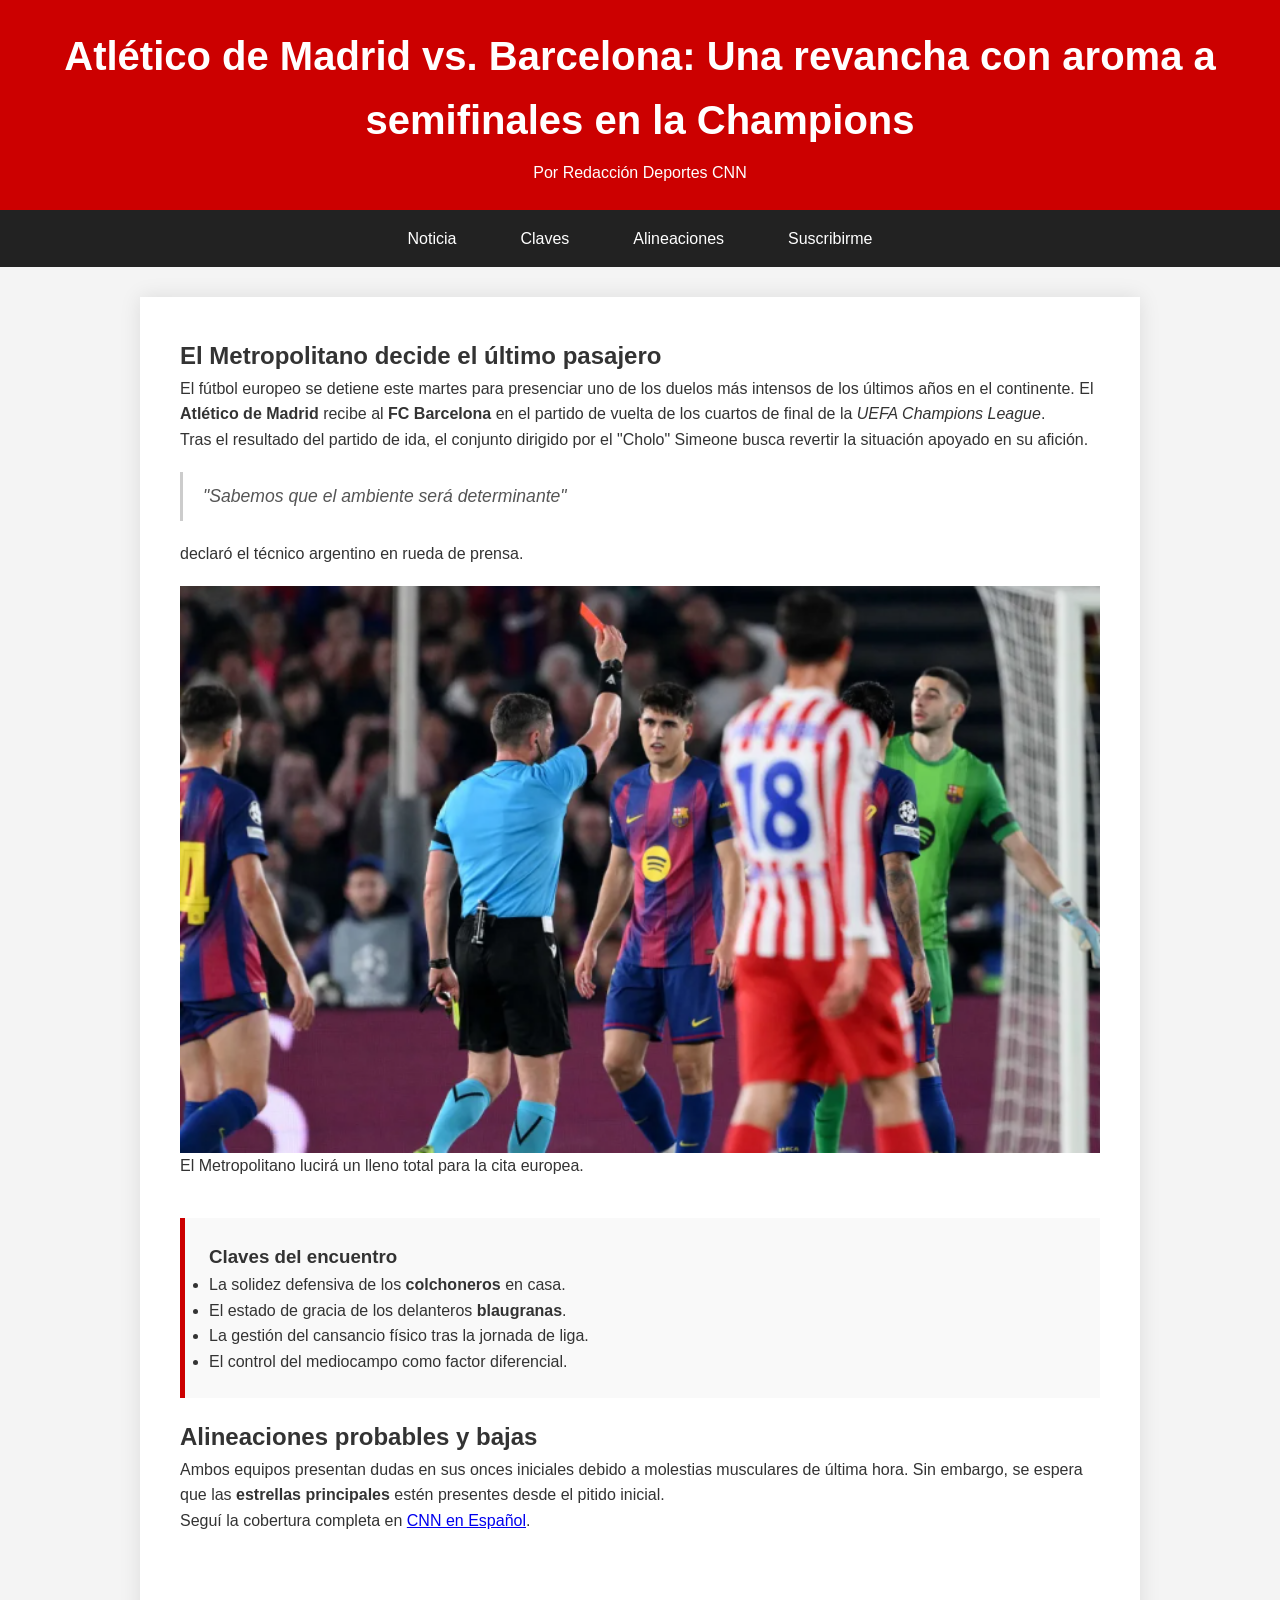
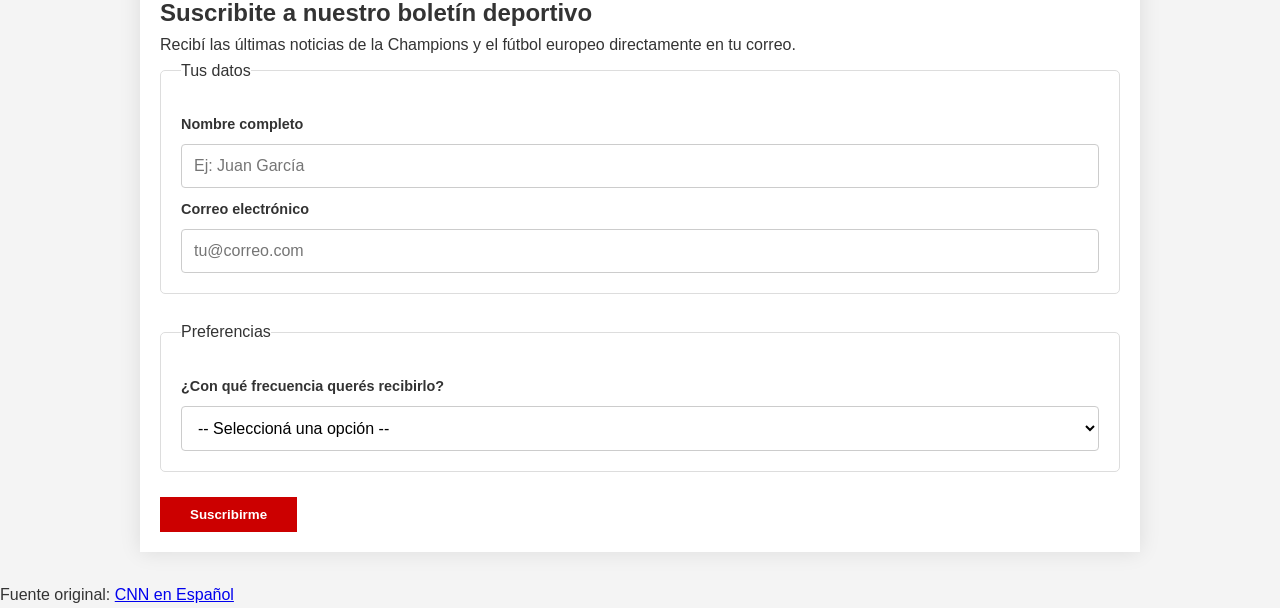
<file: index.html>
<!DOCTYPE html>
<html lang="es">
<head>
    <meta charset="UTF-8">
    <meta name="viewport" content="width=device-width, initial-scale=1.0">
    <title>Noticia: Atlético vs Barcelona - Champions League</title>
    <link rel="stylesheet" href="./css/style.css">
</head>
<body>

    <header class="main-header">
        <h1>Atlético de Madrid vs. Barcelona: Una revancha con aroma a semifinales en la Champions</h1>
        <p class="author">Por <span>Redacción Deportes CNN</span></p>
    </header>

    <nav class="navbar">
        <ul>
            <li><a href="#noticia">Noticia</a></li>
            <li><a href="#claves">Claves</a></li>
            <li><a href="#alineaciones">Alineaciones</a></li>
            <li><a href="#suscripcion">Suscribirme</a></li>
        </ul>
    </nav>

    <main class="container">
        <article id="noticia" class="news-content">
            <header>
                <h2 class="subtitle">El Metropolitano decide el último pasajero</h2>
            </header>

            <section class="text-content">
                <p>
                    El fútbol europeo se detiene este martes para presenciar uno de los duelos más intensos 
                    de los últimos años en el continente. El <strong>Atlético de Madrid</strong> recibe al 
                    <strong>FC Barcelona</strong> en el partido de vuelta de los cuartos de final de la 
                    <em class="highlight">UEFA Champions League</em>.
                </p>

                <p>
                    Tras el resultado del partido de ida, el conjunto dirigido por el 
                    <span class="coach">"Cholo" Simeone</span> busca revertir la situación apoyado en su afición. 
                    <blockquote class="quote">"Sabemos que el ambiente será determinante"</blockquote> 
                    declaró el técnico argentino en rueda de prensa.
                </p>

                <figure class="image-wrapper">
                    <img src="images/imagenRoja.png" alt="Estadio Metropolitano antes del partido">
                    <figcaption class="caption">El Metropolitano lucirá un lleno total para la cita europea.</figcaption>
                </figure>
            </section>

            <section id="claves" class="highlight-box">
                <h3>Claves del encuentro</h3>
                <ul class="check-list">
                    <li>La solidez defensiva de los <strong>colchoneros</strong> en casa.</li>
                    <li>El estado de gracia de los delanteros <strong>blaugranas</strong>.</li>
                    <li>La gestión del cansancio físico tras la jornada de liga.</li>
                    <li>El control del <span class="term">mediocampo</span> como factor diferencial.</li>
                </ul>
            </section>

            <section id="alineaciones">
                <h2>Alineaciones probables y bajas</h2>
                <p>
                    Ambos equipos presentan dudas en sus onces iniciales debido a molestias musculares 
                    de última hora. Sin embargo, se espera que las <strong>estrellas principales</strong> 
                    estén presentes desde el pitido inicial.
                </p>
                <p class="source-link">
                    Seguí la cobertura completa en 
                    <a href="https://cnnespanol.cnn.com" target="_blank">CNN en Español</a>.
                </p>
            </section>
        </article>

        <section id="suscripcion" class="form-container">
            <h2>Suscribite a nuestro boletín deportivo</h2>
            <p>Recibí las últimas noticias de la Champions y el fútbol europeo directamente en tu correo.</p>

            <form action="#" method="post" class="subscription-form">
                <fieldset>
                    <legend>Tus datos</legend>
                    <label for="nombre">Nombre completo</label>
                    <input type="text" id="nombre" name="nombre" placeholder="Ej: Juan García" required>

                    <label for="email">Correo electrónico</label>
                    <input type="email" id="email" name="email" placeholder="tu@correo.com" required>
                </fieldset>

                <fieldset>
                    <legend>Preferencias</legend>
                    <label for="frecuencia">¿Con qué frecuencia querés recibirlo?</label>
                    <select id="frecuencia" name="frecuencia">
                        <option value="">-- Seleccioná una opción --</option>
                        <option value="diario">Diario</option>
                        <option value="semanal">Semanal</option>
                        <option value="grandes-partidos">Solo grandes partidos</option>
                    </select>
                </fieldset>

                <button type="submit" class="btn-submit">Suscribirme</button>
            </form>
        </section>
    </main>

    <footer class="main-footer">
        <p>Fuente original: <a href="https://cnnespanol.cnn.com">CNN en Español</a></p>
    </footer>

</body>
</html>
</file>
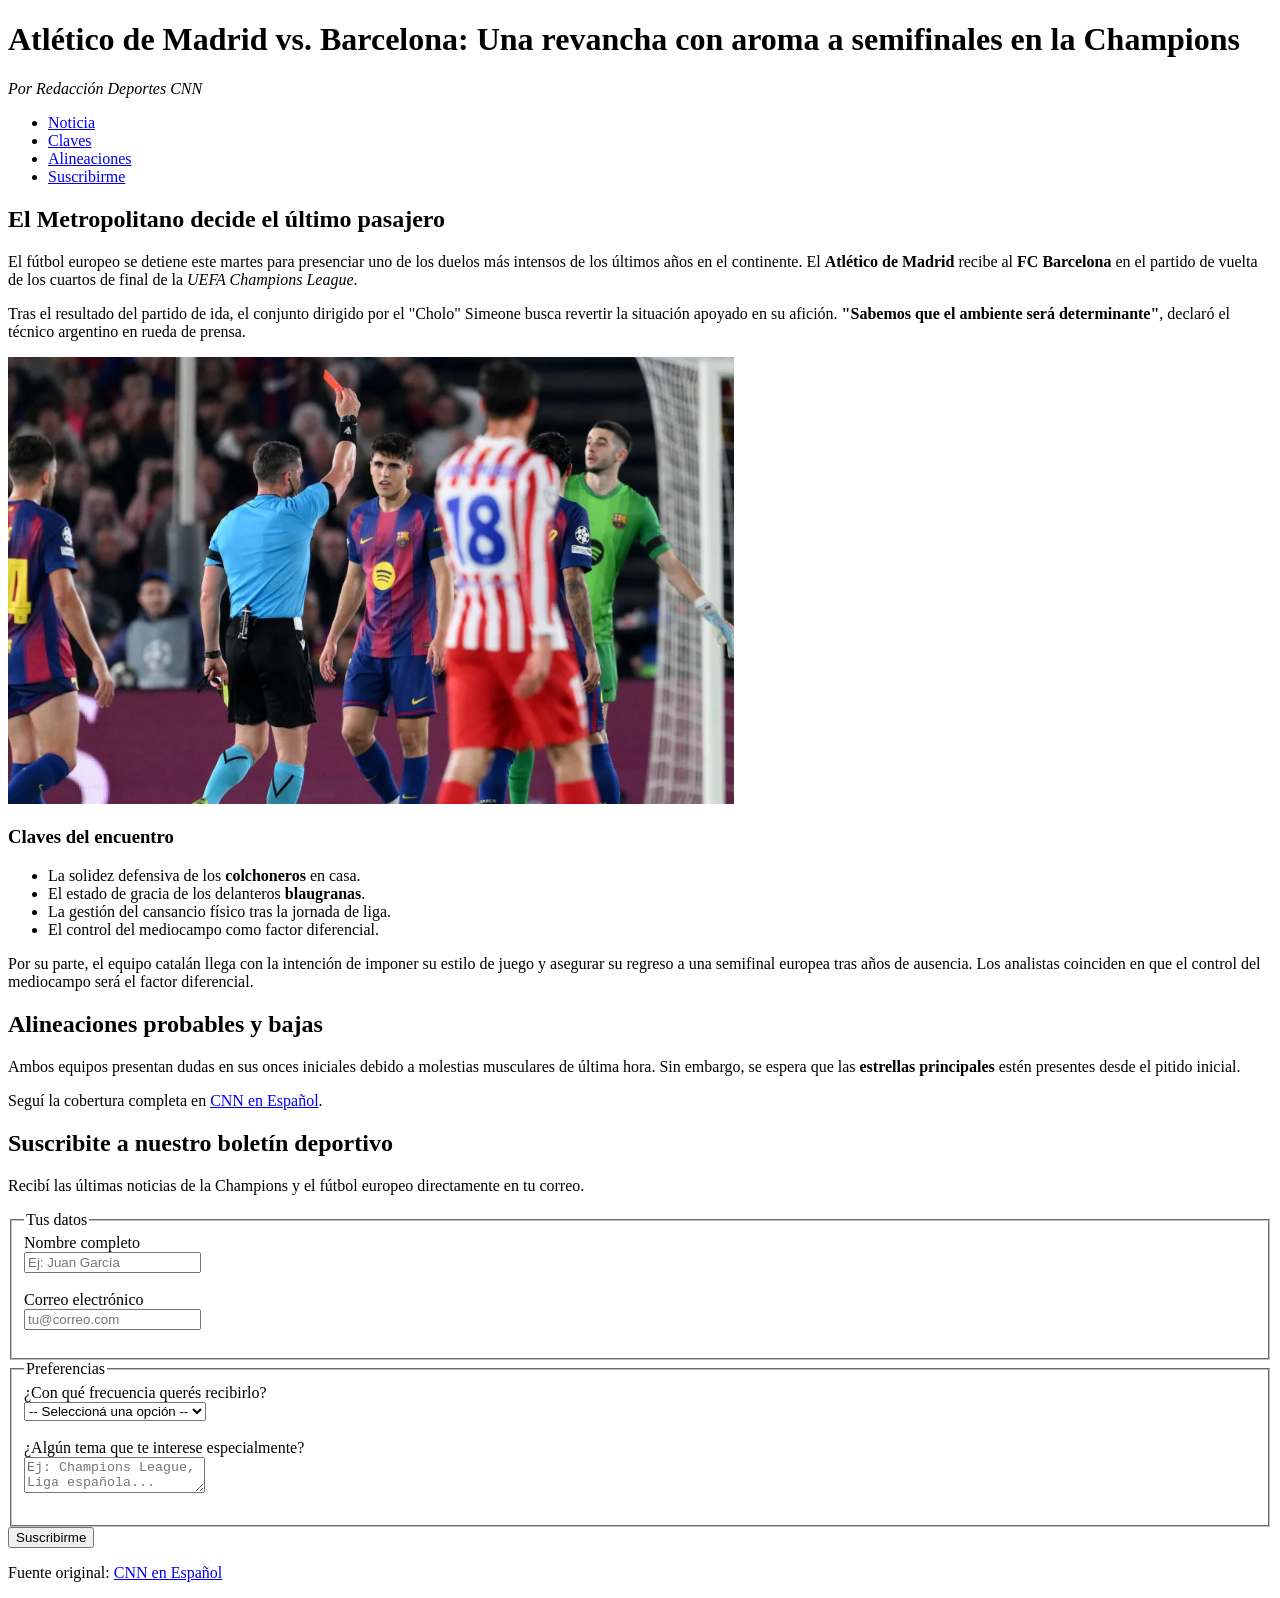
<file: clase-03/index.html>
<!DOCTYPE html>
<html lang="es">
<head>
    <meta charset="UTF-8">
    <meta name="viewport" content="width=device-width, initial-scale=1.0">
    <title>Noticia: Atlético vs Barcelona - Champions League</title>
</head>
<body>

    <header>
        <h1>Atlético de Madrid vs. Barcelona: Una revancha con aroma a semifinales en la Champions</h1>
        <p><em>Por Redacción Deportes CNN</em></p>
    </header>

    <nav>
        <ul>
            <li><a href="#noticia">Noticia</a></li>
            <li><a href="#claves">Claves</a></li>
            <li><a href="#alineaciones">Alineaciones</a></li>
            <li><a href="#suscripcion">Suscribirme</a></li>
        </ul>
    </nav>

    <main>

        <article id="noticia">
            <section>
                <h2>El Metropolitano decide el último pasajero</h2>

                <p>
                    El fútbol europeo se detiene este martes para presenciar uno de los duelos más intensos
                    de los últimos años en el continente. El <strong>Atlético de Madrid</strong> recibe al
                    <strong>FC Barcelona</strong> en el partido de vuelta de los cuartos de final de la
                    <em>UEFA Champions League</em>.
                </p>

                <p>
                    Tras el resultado del partido de ida, el conjunto dirigido por el
                    <span>"Cholo" Simeone</span> busca revertir la situación apoyado en su afición.
                    <strong>"Sabemos que el ambiente será determinante"</strong>,
                    declaró el técnico argentino en rueda de prensa.
                </p>

                <img src="images/imagenRoja.png" alt="Estadio Metropolitano antes del partido">
            </section>

            <section id="claves">
                <h3>Claves del encuentro</h3>
                <ul>
                    <li>La solidez defensiva de los <strong>colchoneros</strong> en casa.</li>
                    <li>El estado de gracia de los delanteros <strong>blaugranas</strong>.</li>
                    <li>La gestión del cansancio físico tras la jornada de liga.</li>
                    <li>El control del <span>mediocampo</span> como factor diferencial.</li>
                </ul>

                <p>
                    Por su parte, el equipo catalán llega con la intención de imponer su estilo de juego
                    y asegurar su regreso a una semifinal europea tras años de ausencia. Los analistas
                    coinciden en que el control del mediocampo será el factor diferencial.
                </p>
            </section>

            <section id="alineaciones">
                <h2>Alineaciones probables y bajas</h2>
                <p>
                    Ambos equipos presentan dudas en sus onces iniciales debido a molestias musculares
                    de última hora. Sin embargo, se espera que las <strong>estrellas principales</strong>
                    estén presentes desde el pitido inicial.
                </p>
                <p>
                    Seguí la cobertura completa en
                    <a href="https://cnnespanol.cnn.com" target="_blank">CNN en Español</a>.
                </p>
            </section>
        </article>

        <section id="suscripcion">
            <h2>Suscribite a nuestro boletín deportivo</h2>
            <p>Recibí las últimas noticias de la Champions y el fútbol europeo directamente en tu correo.</p>

            <form action="#" method="post">

                <fieldset>
                    <legend>Tus datos</legend>

                    <label for="nombre">Nombre completo</label><br>
                    <input type="text" id="nombre" name="nombre" placeholder="Ej: Juan García"><br><br>

                    <label for="email">Correo electrónico</label><br>
                    <input type="email" id="email" name="email" placeholder="tu@correo.com"><br><br>
                </fieldset>

                <fieldset>
                    <legend>Preferencias</legend>

                    <label for="frecuencia">¿Con qué frecuencia querés recibirlo?</label><br>
                    <select id="frecuencia" name="frecuencia">
                        <option value="">-- Seleccioná una opción --</option>
                        <option value="diario">Diario</option>
                        <option value="semanal">Semanal</option>
                        <option value="grandes-partidos">Solo grandes partidos</option>
                    </select><br><br>

                    <label for="comentario">¿Algún tema que te interese especialmente?</label><br>
                    <textarea id="comentario" name="comentario" placeholder="Ej: Champions League, Liga española..."></textarea><br><br>
                </fieldset>

                <button type="submit">Suscribirme</button>

            </form>
        </section>

    </main>

    <footer>
        <p>
            Fuente original:
            <a href="https://cnnespanol.cnn.com/2026/04/13/deportes/atletico-madrid-barcelona-revancha-cuartos-champions-orix">
                CNN en Español
            </a>
        </p>
    </footer>

</body>
</html>
</file>
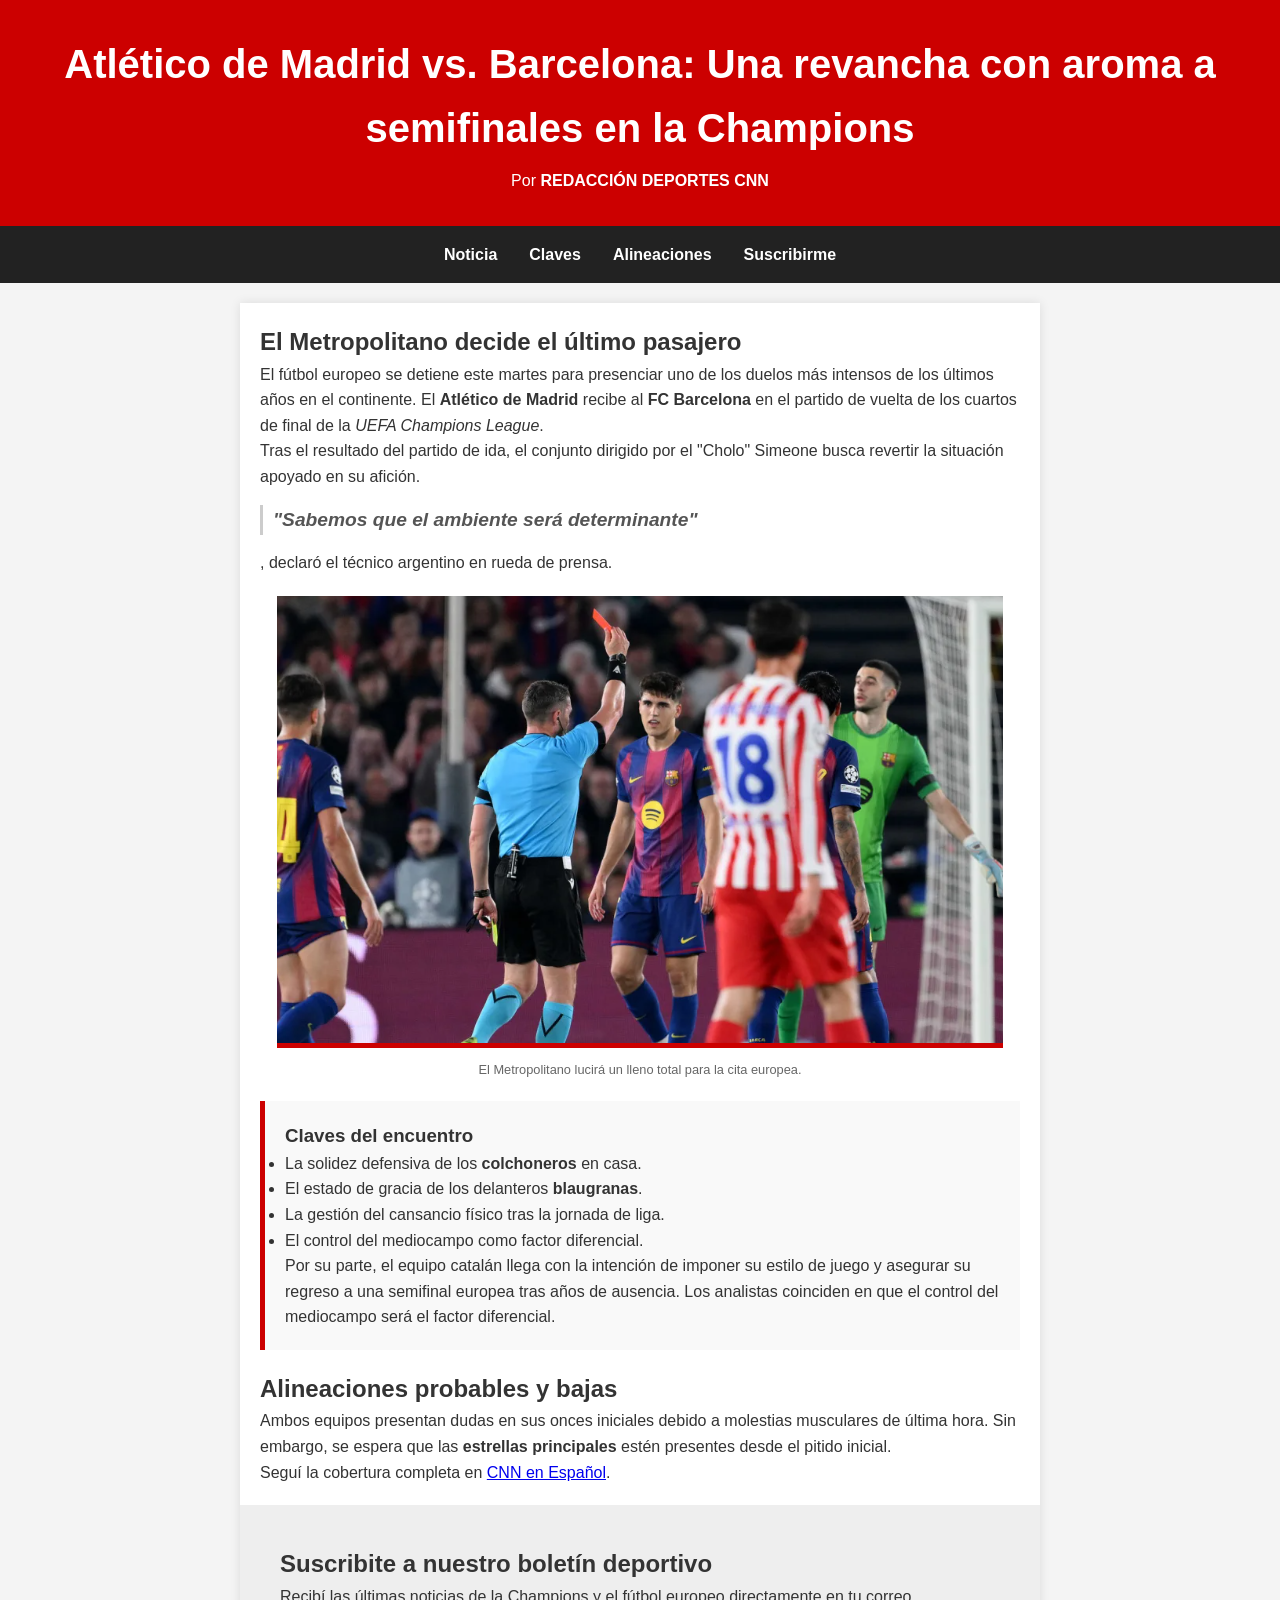
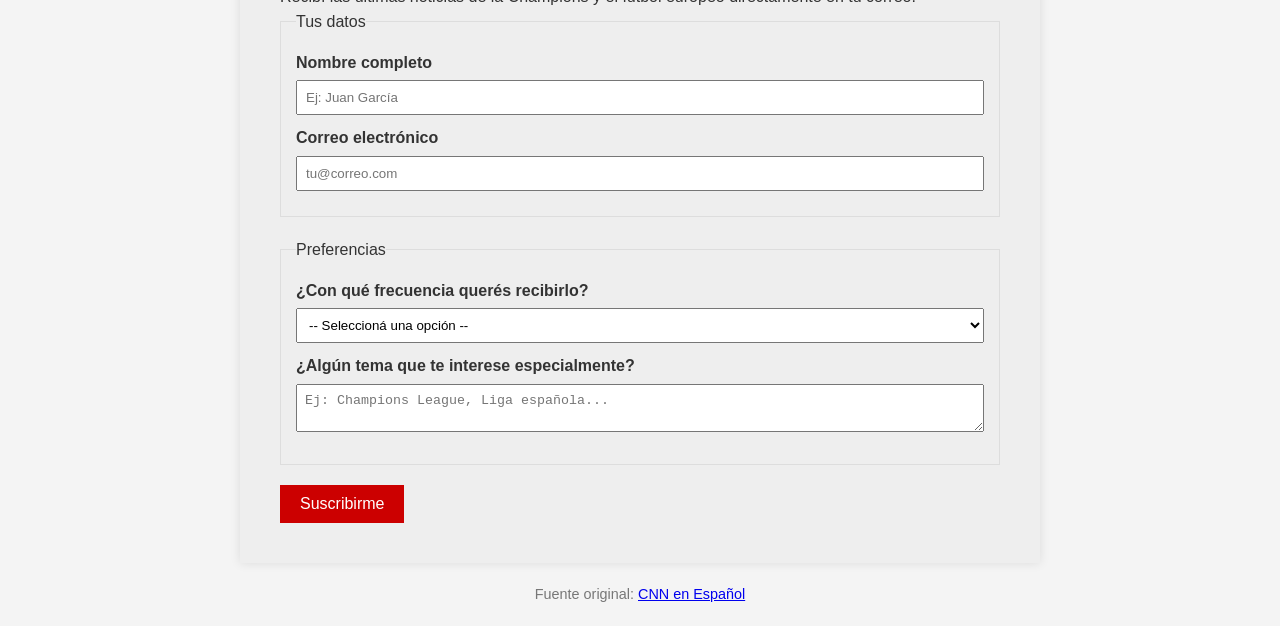
<file: clase-04/index.html>
<!DOCTYPE html>
<html lang="es">
<head>
    <meta charset="UTF-8">
    <meta name="viewport" content="width=device-width, initial-scale=1.0">
    <title>Noticia: Atlético vs Barcelona - Champions League</title>
    <!-- Vinculación del archivo CSS externo -->
    <link rel="stylesheet" href="./css/style.css">
</head>
<body>

    <header class="main-header">
        <h1>Atlético de Madrid vs. Barcelona: Una revancha con aroma a semifinales en la Champions</h1>
        <p class="author">Por <span>Redacción Deportes CNN</span></p>
    </header>

    <nav class="navbar">
        <ul>
            <li><a href="#noticia">Noticia</a></li>
            <li><a href="#claves">Claves</a></li>
            <li><a href="#alineaciones">Alineaciones</a></li>
            <li><a href="#suscripcion">Suscribirme</a></li>
        </ul>
    </nav>

    <main class="container">

        <article id="noticia" class="news-content">
            <section>
                <h2 class="subtitle">El Metropolitano decide el último pasajero</h2>

                <p>
                    El fútbol europeo se detiene este martes para presenciar uno de los duelos más intensos 
                    de los últimos años en el continente. El <strong>Atlético de Madrid</strong> recibe al 
                    <strong>FC Barcelona</strong> en el partido de vuelta de los cuartos de final de la 
                    <em class="highlight">UEFA Champions League</em>.
                </p>

                <p>
                    Tras el resultado del partido de ida, el conjunto dirigido por el 
                    <span class="coach">"Cholo" Simeone</span> busca revertir la situación apoyado en su afición. 
                    <strong class="quote">"Sabemos que el ambiente será determinante"</strong>, 
                    declaró el técnico argentino en rueda de prensa.
                </p>

                <div class="image-wrapper">
                    <img src="images/imagenRoja.png" alt="Estadio Metropolitano antes del partido">
                    <p class="caption">El Metropolitano lucirá un lleno total para la cita europea.</p>
                </div>
            </section>

            <section id="claves" class="highlight-box">
                <h3>Claves del encuentro</h3>
                <ul class="check-list">
                    <li>La solidez defensiva de los <strong>colchoneros</strong> en casa.</li>
                    <li>El estado de gracia de los delanteros <strong>blaugranas</strong>.</li>
                    <li>La gestión del cansancio físico tras la jornada de liga.</li>
                    <li>El control del <span class="term">mediocampo</span> como factor diferencial.</li>
                </ul>

                <p>
                    Por su parte, el equipo catalán llega con la intención de imponer su estilo de juego 
                    y asegurar su regreso a una semifinal europea tras años de ausencia. Los analistas 
                    coinciden en que el control del mediocampo será el factor diferencial.
                </p>
            </section>

            <section id="alineaciones">
                <h2>Alineaciones probables y bajas</h2>
                <p>
                    Ambos equipos presentan dudas en sus onces iniciales debido a molestias musculares 
                    de última hora. Sin embargo, se espera que las <strong>estrellas principales</strong> 
                    estén presentes desde el pitido inicial.
                </p>
                <p class="source-link">
                    Seguí la cobertura completa en 
                    <a href="https://cnnespanol.cnn.com" target="_blank">CNN en Español</a>.
                </p>
            </section>
        </article>

        <section id="suscripcion" class="form-container">
            <h2>Suscribite a nuestro boletín deportivo</h2>
            <p>Recibí las últimas noticias de la Champions y el fútbol europeo directamente en tu correo.</p>

            <form action="#" method="post" class="subscription-form">
                <fieldset>
                    <legend>Tus datos</legend>
                    <label for="nombre">Nombre completo</label>
                    <input type="text" id="nombre" name="nombre" placeholder="Ej: Juan García">

                    <label for="email">Correo electrónico</label>
                    <input type="email" id="email" name="email" placeholder="tu@correo.com">
                </fieldset>

                <fieldset>
                    <legend>Preferencias</legend>
                    <label for="frecuencia">¿Con qué frecuencia querés recibirlo?</label>
                    <select id="frecuencia" name="frecuencia">
                        <option value="">-- Seleccioná una opción --</option>
                        <option value="diario">Diario</option>
                        <option value="semanal">Semanal</option>
                        <option value="grandes-partidos">Solo grandes partidos</option>
                    </select>

                    <label for="comentario">¿Algún tema que te interese especialmente?</label>
                    <textarea id="comentario" name="comentario" placeholder="Ej: Champions League, Liga española..."></textarea>
                </fieldset>

                <button type="submit" class="btn-submit">Suscribirme</button>
            </form>
        </section>

    </main>

    <footer class="main-footer">
        <p>
            Fuente original: 
            <a href="https://cnnespanol.cnn.com/2026/04/13/deportes/atletico-madrid-barcelona-revancha-cuartos-champions-orix">
                CNN en Español
            </a>
        </p>
    </footer>

</body>
</html>
</file>
<file: css/style.css>
/* 1. Reset y Box Model */
* {
    margin: 0;
    padding: 0;
    box-sizing: border-box; /* Criterio de evaluación: Box Model */
}

body {
    font-family: 'Helvetica Neue', Helvetica, Arial, sans-serif;
    line-height: 1.6;
    color: #333;
    background-color: #f4f4f4;
}

/* 2. Header y Navegación (Mobile First) */
.main-header {
    background-color: #cc0000;
    color: white;
    padding: 1.5rem;
    text-align: center;
}

.main-header h1 {
    font-size: 1.8rem; /* Más pequeño en móvil */
    margin-bottom: 0.5rem;
}

.navbar {
    background-color: #222;
    position: sticky;
    top: 0;
    z-index: 100;
}

.navbar ul {
    list-style: none;
    display: flex;
    flex-wrap: wrap; /* Para que no se rompa en pantallas muy chicas */
    justify-content: center;
}

.navbar ul li a {
    display: block;
    color: white;
    padding: 0.8rem;
    text-decoration: none;
    font-size: 0.9rem;
}

/* 3. Contenedor Principal */
.container {
    width: 100%;
    max-width: 1000px;
    margin: 0 auto;
    background-color: white;
}

.news-content, .form-container {
    padding: 20px;
}

/* 4. Elementos de la noticia */
.image-wrapper {
    margin: 20px 0;
}

.image-wrapper img {
    width: 100%;
    height: auto;
    display: block;
}

.highlight-box {
    background-color: #f9f9f9;
    border-left: 5px solid #cc0000;
    padding: 1.5rem;
    margin: 20px 0;
}

.quote {
    font-style: italic;
    font-size: 1.1rem;
    color: #555;
    margin: 20px 0;
    padding: 10px 20px;
    border-left: 3px solid #ccc;
}
fieldset {
    border: 1px solid #ddd;
    padding: 20px;       /* Espacio interno para que nada toque el borde */
    margin-bottom: 25px; /* Espacio entre el primer bloque y el segundo */
    border-radius: 5px;  /* Opcional: suaviza las esquinas */
}

label {
    display: block;
    margin-bottom: 8px;  /* Separa el texto del cuadro de entrada */
    margin-top: 10px;    /* Separa una pregunta de la anterior */
    font-weight: bold;
    font-size: 0.9rem;
}

input, select, textarea {
    width: 100%;
    padding: 12px;       /* Hace que los cuadros sean más altos y fáciles de tocar */
    border: 1px solid #ccc;
    border-radius: 4px;
    background-color: #fff;
    font-size: 1rem;
}

.btn-submit {
    width: 100%; /* Botón grande en móvil */
    background-color: #cc0000;
    color: white;
    padding: 15px;
    border: none;
    font-weight: bold;
    cursor: pointer;
}




/* TABLET (Breakpoints típicos de 768px) */
@media (min-width: 768px) {
    .main-header h1 {
        font-size: 2.5rem;
    }

    .news-content {
        padding: 40px;
    }

    .btn-submit {
        width: auto; /* Botón tamaño normal */
        padding: 10px 30px;
    }
}

/* DESKTOP (Breakpoints de 1024px) */
@media (min-width: 1024px) {
    .container {
        margin-top: 30px;
        margin-bottom: 30px;
        box-shadow: 0 0 20px rgba(0,0,0,0.1);
    }

    .navbar ul li a {
        padding: 1rem 2rem;
        font-size: 1rem;
    }

    /* Ejemplo de cambio de layout: texto en dos columnas si quisieras */
    .text-content {
        column-count: 1; /* Podrías usar 2 para un look más de diario */
    }
}
</file>
<file: clase-04/css/style.css>
/* 1. Selector Universal: Reset básico */
* {
    margin: 0;
    padding: 0;
    box-sizing: border-box;
}

/* 2. Selector de Etiqueta: Tipografía y fondo */
body {
    font-family: 'Helvetica Neue', Helvetica, Arial, sans-serif;
    line-height: 1.6;
    color: #333;
    background-color: #f4f4f4;
}

/* 3. Selector de Clase: Header y Títulos */
.main-header {
    background-color: #cc0000; /* Rojo característico de noticias */
    color: white;
    padding: 2rem;
    text-align: center;
}

.main-header h1 {
    font-size: 2.5rem;
    margin-bottom: 0.5rem;
}

.author span {
    font-weight: bold;
    text-transform: uppercase;
}

/* 4. Selector de ID y Descendente: Navegación */
#noticia {
    background-color: white;
    padding: 20px;
    margin-top: 20px;
}

.navbar {
    background-color: #222;
    position: sticky;
    top: 0;
}

.navbar ul {
    list-style: none;
    display: flex;
    justify-content: center;
}

.navbar ul li a {
    display: block;
    color: white;
    padding: 1rem;
    text-decoration: none;
    font-weight: bold;
}

.navbar ul li a:hover {
    background-color: #444;
}

/* 5. Layout y Contenedores */
.container {
    max-width: 800px;
    margin: 0 auto;
    background-color: white;
    box-shadow: 0 0 10px rgba(0,0,0,0.1);
}

.image-wrapper {
    text-align: center;
    margin: 20px 0;
}

.image-wrapper img {
    max-width: 100%;
    height: auto;
    border-bottom: 5px solid #cc0000;
}

.caption {
    font-size: 0.8rem;
    color: #666;
    margin-top: 5px;
}

/* 6. Selectores de Clase específicos */
.highlight-box {
    background-color: #f9f9f9;
    border-left: 5px solid #cc0000;
    padding: 20px;
    margin: 20px 0;
}

.quote {
    display: block;
    font-style: italic;
    font-size: 1.2rem;
    color: #555;
    margin: 15px 0;
    padding-left: 10px;
    border-left: 3px solid #ccc;
}

/* 7. Estilos para el Formulario */
.form-container {
    padding: 40px;
    background-color: #eee;
}

fieldset {
    border: 1px solid #ddd;
    padding: 15px;
    margin-bottom: 20px;
}

label {
    display: block;
    margin-bottom: 5px;
    font-weight: bold;
}

input, select, textarea {
    width: 100%;
    padding: 8px;
    margin-bottom: 10px;
}

.btn-submit {
    background-color: #cc0000;
    color: white;
    padding: 10px 20px;
    border: none;
    cursor: pointer;
    font-size: 1rem;
}

.btn-submit:hover {
    background-color: #a00000;
}

/* 8. Footer */
.main-footer {
    text-align: center;
    padding: 20px;
    font-size: 0.9rem;
    color: #777;
}
</file>
